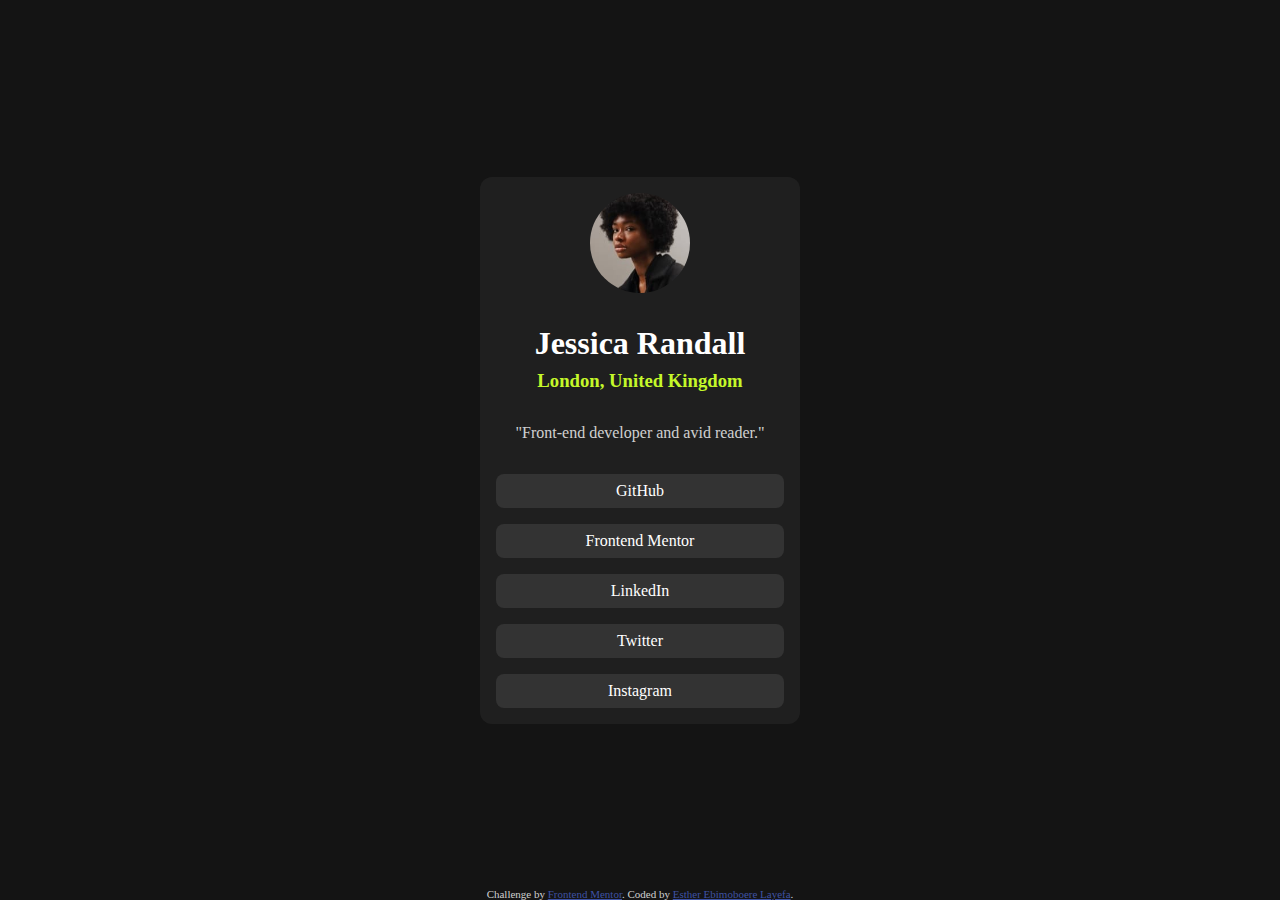
<file: index.html>
<!doctype html>
<html lang="en">
  <head>
    <meta charset="UTF-8" />
    <meta name="viewport" content="width=device-width, initial-scale=1.0" />
    <!-- displays site properly based on user's device -->

    <link
      rel="icon"
      type="image/png"
      sizes="32x32"
      href="./assets/images/favicon-32x32.png"
    />

    <title>Frontend Mentor | Social links profile</title>
    <link rel="stylesheet" href="profile.css" />
    <!-- Feel free to remove these styles or customise in your own stylesheet 👍 -->
    <style></style>
  </head>
  <body class="container">
    <article class="card">
      <section class="profile">
        <img
          src="./assets/images/avatar-jessica.jpeg"
          alt="Jessica's profile photo"
          class="jessica"
          width="176"
          height="176"
        />
        <div class="about">
          <h1>Jessica Randall</h1>
          <h3>London, United Kingdom</h3>
        </div>
        <p>"Front-end developer and avid reader."</p>
      </section>
      <section class="platforms">
        <ul>
          <li><a href="#">GitHub</a></li>
          <li><a href="#">Frontend Mentor</a></li>
          <li><a href="#">LinkedIn</a></li>
          <li><a href="#">Twitter</a></li>
          <li><a href="#">Instagram</a></li>
        </ul>
      </section>
    </article>
    <footer>
      <div class="attribution">
        Challenge by
        <a href="https://www.frontendmentor.io?ref=challenge" target="_blank"
          >Frontend Mentor</a
        >. Coded by <a href="#">Esther Ebimoboere Layefa</a>.
      </div>
    </footer>
  </body>
</html>
</file>
<file: profile.css>
* {
  margin: 0;
  padding: 0;
  box-sizing: border-box;
}

:root {
  /*colors*/
  --body-bg: hsl(0, 0%, 8%);
  --card-bg: hsl(0, 0%, 12%);
  --h3-color: hsl(75, 94%, 57%);
  --white-color: hsl(0, 0%, 100%);
  --p-color: hsla(0, 0%, 100%, 0.804);
  --li-color: hsl(0, 0%, 20%);
}

.container {
  min-height: 100vh;
  background-color: var(--body-bg);
  display: flex;
  justify-content: center;
  align-items: center;
}

.card {
  padding: 1rem;
  border-radius: 12px;
  background-color: var(--card-bg);
  max-width: 100%;
  width: 320px;
  height: auto;
  display: flex;
  flex-direction: column;
  gap: 2rem;
}

.jessica {
  border-radius: 50%;
  max-width: 100px;
  width: 100%;
  height: auto;
}

.profile {
  display: flex;
  flex-direction: column;
  gap: 2rem;
  align-items: center;
}

.about {
  display: flex;
  flex-direction: column;
  align-items: center;
  gap: 0.5rem;
}

h1,
.platforms a {
  color: var(--white-color);
}

p {
  color: hsla(0, 0%, 100%, 0.804);
}

h3 {
  color: var(--h3-color);
}

.platforms a {
  text-decoration: none;
  display: block;
  padding: 0.5rem;
  text-align: center;
  color: var(--white-color);
  background-color: var(--li-color);
  border-radius: 8px;
}

.platforms a:hover,
.platforms a:active,
.platforms a:focus {
  color: var(--body-bg);
  background-color: var(--h3-color);
}

ul {
  display: flex;
  flex-direction: column;
  align-items: center;
  gap: 1rem;
}

li {
  width: 100%;
  list-style: none;
}

.attribution {
  color: var(--p-color);
  font-size: 11px;
  text-align: center;
}

.attribution a {
  color: var(--white-color);
  color: hsl(228, 45%, 44%);
}

footer {
  position: absolute;
  bottom: 0;
}
</file>
